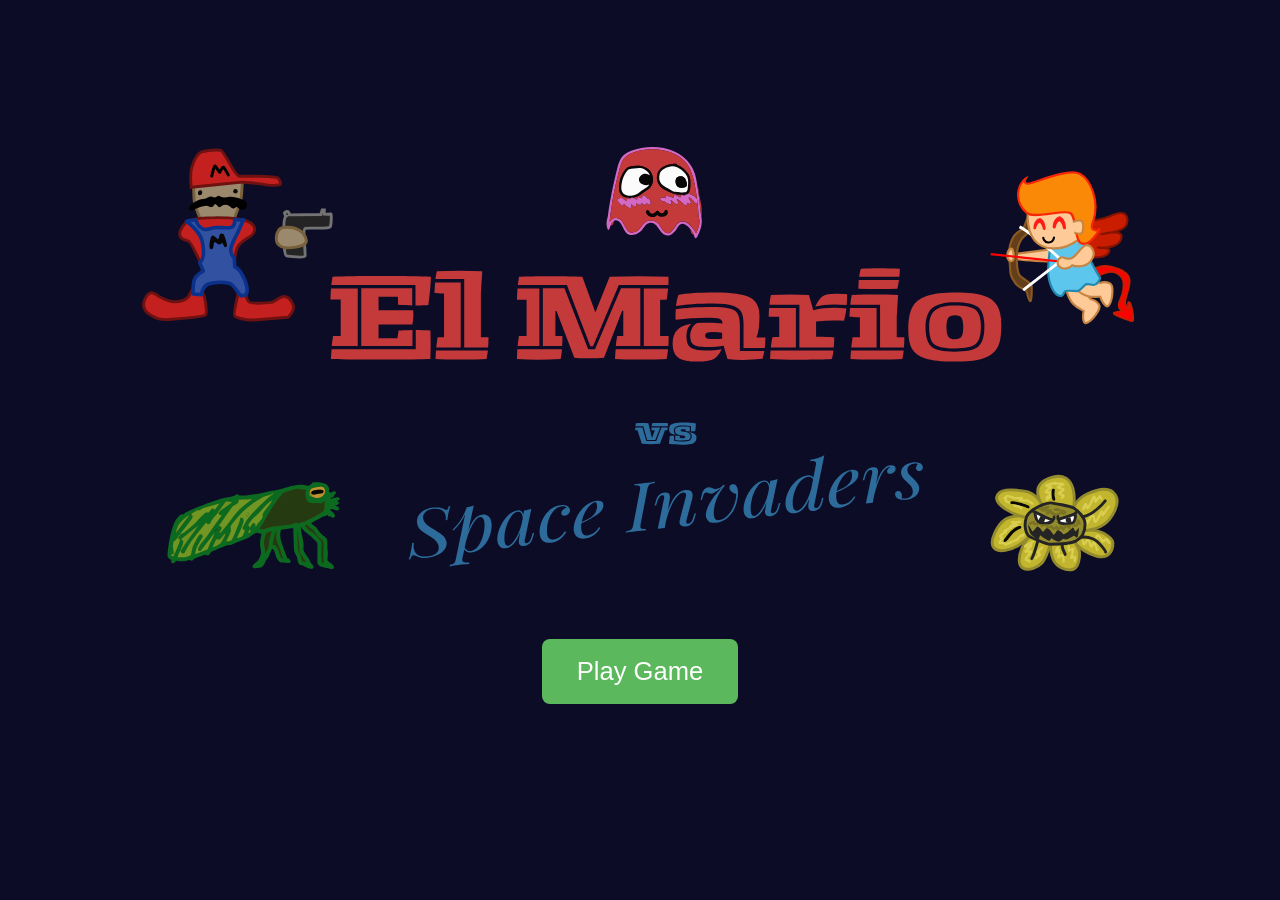
<file: index.html>
<!DOCTYPE html>
<html lang="en">
<head>
    <meta charset="UTF-8">
    <meta name="viewport" content="width=device-width, initial-scale=1.0">
    <title>El Mario vs Space Invaders - Welcome!</title>
   
    <link rel="stylesheet" href="landing.css">
</head>
<body>
    <img class="banner-img" src="assets/backgrounds/banner.svg" alt="El Mario vs Space Invaders">
    <div class="landing-container">
      
        <button id="play-game-btn">Play Game</button>
    </div>

    <!-- The Modal -->
    <div id="game-modal">
        <!-- This div will be scaled, containing both the game and the button -->
        <div class="modal-scaler">
            <span class="close-btn">&times;</span>
            <div class="modal-content">
                <iframe id="game-frame" src="game.html" frameborder="0"></iframe>
            </div>
        </div>
    </div>

    <script src="landing.js"></script>
</body>
</html>
</file>
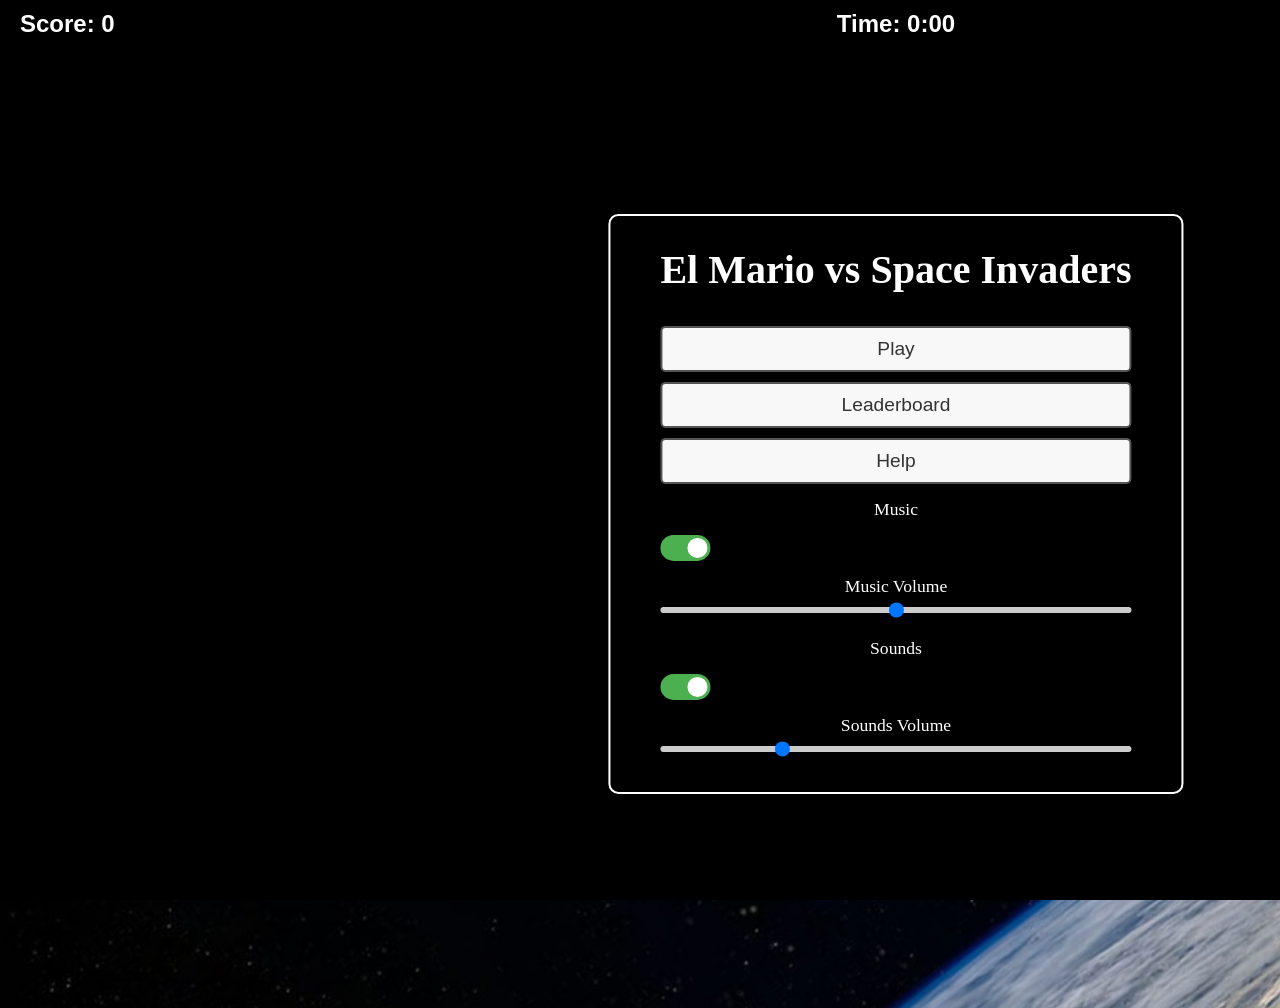
<file: game.html>
<!DOCTYPE html>
<html>

<head>
  <title>Space Invaders</title>
  <link rel="stylesheet" href="style.css">

  </style>
</head>

<body>
  <!--GAME AREA-->
  <div id="game-area">
    <div id="score">Score: 0</div>
    <div id="lives">Lives: 5</div>
    <div id="powerup-indicators">
      <span id="powerup-text"></span>
    </div>
    <div id="time-counter">Time: 0:00</div>
    <div id="mario-healthBar-container">
      <div id="mario-healthBar"></div>
    </div>
    <div id="mario-img-cont">

      <img class="mario-img" id="mario-legs0" src="assets/mario/legs0.svg"></img>
      <img class="mario-img" id="mario-legs1" src="assets/mario/legs1.svg"></img>
      <img class="mario-img" id="mario-legs2" src="assets/mario/legs2.svg"></img>
      <img class="mario-img" id="mario-legs3" src="assets/mario/legs3.svg"></img>
      <img class="mario-img" id="mario-legs-crouch" src="assets/mario/legs_crouch.svg"></img>
      <img class="mario-img" id="mario-legs-jump" src="assets/mario/legs_jump.svg"></img>
      <img class="mario-img" id="mario-legs-falling" src="assets/mario/legs_falling.svg"></img>
      <img class="mario-img" id="mario-body-forward" src="assets/mario/body_forward.svg"></img>
      <img class="mario-img" id="mario-body-up" src="assets/mario/body_up.svg"></img>
      <img class="mario-img" id="mario-body-crouch-forward" src="assets/mario/body_crouch_forward.svg"></img>
      <img class="mario-img" id="mario-body-crouch-up" src="assets/mario/body_crouch_up.svg"></img>
      <img class="mario-img" id="mario-dead-body" src="assets/mario/mario_dead.svg"></img>
    </div>

    <div id="debug-visuals" style="display: none;"></div>
    <div id="spaceship"></div>
    <div id="mario"></div>
    
    <!--MAIN MENU-->
    <div id="main-menu" class="menu-container">
      <h2> El Mario vs Space Invaders</h2>
      <button id="play-button">Play</button>
      <button id="leaderboard-button">Leaderboard</button>
      <button id="main-help-button">Help</button>

      <label class="switch-label">
        <span>Music</span>
        <label class="switch">
          <input type="checkbox" id="music-toggle-main" checked>
          <span class="slider"></span>
        </label>
      </label>

      <label for="music-slider-main">Music Volume</label>
      <input type="range" id="music-slider-main" min="0" max="1" step="0.01" value="0.2">

      <label class="switch-label">
        <span>Sounds</span>
        <label class="switch">
          <input type="checkbox" id="sounds-toggle-main" checked>
          <span class="slider"></span>
        </label>
      </label>

      <label for="sounds-slider-main">Sounds Volume</label>
      <input type="range" id="sounds-slider-main" min="0" max="1" step="0.01" value="0.1">
    </div>

    <!--PAUSE MENU-->
    <div id="pause-menu" class="menu-container hidden">
      <h2>Paused</h2>
      <button id="resume-button">Resume</button>
      <button id="restart-button">Restart</button>
      <button id="back-to-menu-button">Back to Menu</button>
      <button id="pause-help-button">Help</button>
      <label class="switch-label">
        <span>Music</span>
        <label class="switch">
          <input type="checkbox" id="music-toggle-pause" checked>
          <span class="slider"></span>
        </label>
      </label>
      <label for="music-slider-pause">Music Volume</label>
      <input type="range" id="music-slider-pause" min="0" max="1" step="0.01" value="0.2">

      <label class="switch-label">
        <span>Sounds</span>
        <label class="switch">
          <input type="checkbox" id="sounds-toggle-pause" checked>
          <span class="slider"></span>
        </label>
      </label>
      <!-- <button id="play-sounds-button-pause"> Play Sounds </button> -->
      <label for="sounds-slider-pause">Sounds Volume</label>
      <input type="range" id="sounds-slider-pause" min="0" max="1" step="0.01" value="0.1">
    </div>

    <!--GAME OVER MENU-->
    <div id="game-over-menu" class="menu-container hidden">
      <h2>Game Over</h2>

      <div class="game-over-stats">
        <p>Final Score: <span id="final-score">0</span></p>
        <p>Time Elapsed: <span id="final-time">0:00</span></p>
        <p id="player-rank-info"></p>
      </div>

      <div class="submit-score-container">
        <input type="text" id="player-name-input" placeholder="Enter your name" maxlength="15">
        <button id="submit-score-button">Submit Score</button>
      </div>

      <div id="leaderboard-container" class="hidden">
        <h3>Leaderboard</h3>
        <table id="leaderboard-table">
          <thead>
            <tr>
              <th>Rank</th>
              <th>Name</th>
              <th>Score</th>
              <th>Time</th>
            </tr>
          </thead>
          <tbody id="leaderboard-body">
            <!-- Score rows will be dynamically inserted here by JavaScript -->
          </tbody>
        </table>
        <div id="pagination-controls">
          <button id="leaderboard-prev-button">&lt;-</button>
              <span id="pagination-info">Page 1 / 1</span>
              <button id="leaderboard-next-button">-></button>
        </div>
      </div>

      <button id="restart-button">Restart</button>
      <button id="back-to-menu-button">Back to Menu</button>
    </div>


    <!-- HELP MENU -->
    <div id="help-menu" class="menu-container hidden">
      <h2>Controls</h2>
      <ul class="controls-list">
        <li><strong>Left Arrow Key</strong>: Move Left</li>
        <li><strong>Right Arrow Key</strong>: Move Right</li>
        <li><strong>Up Arrow Key</strong>: Look Up</li>
        <li><strong>Down Arrow Key</strong>: Crouch</li>
        <li><strong>Spacebar</strong>: Jump</li>
        <li><strong>F</strong>: Fire a single shot</li>
        <li><strong>A</strong>: Toggle Autofire</li>
        <li><strong>B</strong>: Drop bomb</li>
        <li><strong>P</strong>: Pause / Resume Game</li>
      </ul>
      <button id="back-from-help-button">Back</button>
    </div>

    <!-- LEADERBOARD MENU (Standalone View) -->
    <div id="leaderboard-menu" class="menu-container hidden">
      <!-- The leaderboard container and its contents will be moved here by JS -->
      <button id="back-from-leaderboard-button">Back to Main Menu</button>
    </div>


    <div id="score-tally-screen" class="menu-container hidden">
      <h2>Victory!</h2>
      <h3>Final Score Calculation</h3>
      <div id="tally-lines">
        <p>Base Score: <span id="tally-base-score">0</span></p>
        <p>Lives Bonus: <span id="tally-lives-bonus">...</span></p>
        <p>Time Bonus: <span id="tally-time-bonus">...</span></p>
        <hr>
        <p><strong>Final Score:</strong> <span id="tally-final-score"></span></p>
      </div>
    </div>

    <div id='stage-resources'>
    </div>
    <div id="game-cover"></div>
    <div id="cinematic-text"></div>
  </div>


  <script type="module" src="game.js"></script>
</body>

</html>
</file>
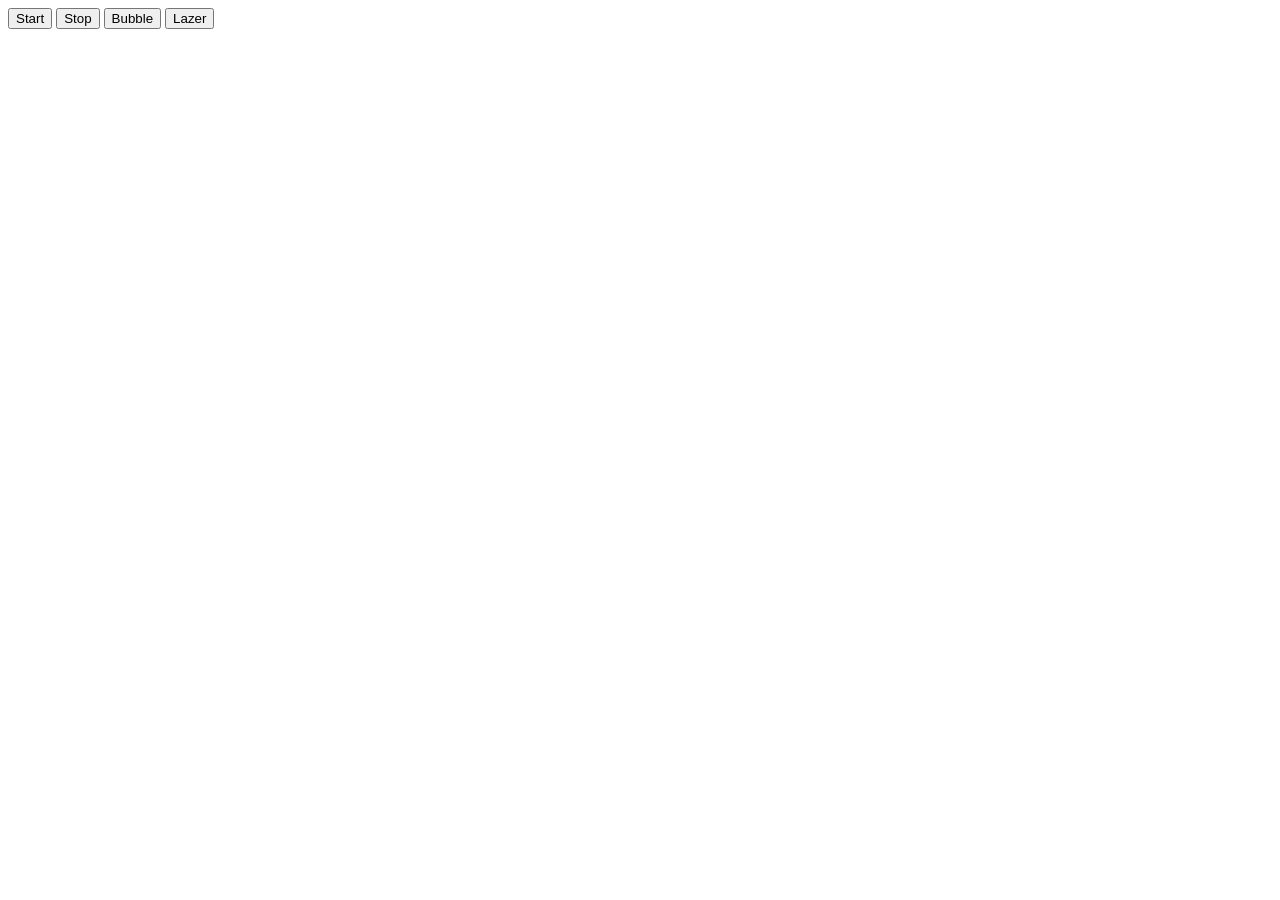
<file: test.html>
<!DOCTYPE html>
<html>
<head>
  <title>Audio Test</title>
</head>
<body>
  <button id="startAudio">Start</button>
  <button id="stopAudio">Stop</button>
  <button id="bubble">Bubble</button>
  <button id="lazer">Lazer</button>

  <script src="audio.js"></script>

  <script>
    const audioManager = new AudioManager({
      bubble: "./assets/audio/bubble.mp3",
      lazer: "./assets/audio/lazer_short.mp3",
      tick: "./assets/audio/time_tick.mp3",
    }, 4);

    async function init() {
      await audioManager.resume();  // Must be triggered by user gesture
      await audioManager.loadAll();

      // Now enable the UI
      document.getElementById("startAudio").addEventListener("click", () => {
        audioManager.playMusicLoop("./assets/audio/mario.mp3");

        for (let i = 0; i < 11; i++) {
          setTimeout(() => {
            audioManager.playSample("tick", {
              gain: 1,
              pan: 0,
              throttleMs: 300
            });
          }, i*1000);
        }
      });

      document.getElementById("bubble").addEventListener("click", () => {
        audioManager.playSample("bubble", {
          gain: 0.6,
          pan: 0,
          pitchRandom: [0.95, 1.05]
        });
      });
      document.getElementById("lazer").addEventListener("click", () => {
        audioManager.playSample("lazer", {
          gain: 0.6,
          pan: 0.1,
          pitchRandom: [0.95, 1.05]
        });
      });

      document.getElementById("stopAudio").addEventListener("click", () => {
        audioManager.stopMusic();
      });
    }

    // Safari requires resume/load to be triggered by user gesture, so call init only after click
    document.getElementById("startAudio").addEventListener("click", () => {
      init();
    }, { once: true }); // ensure it's only called once
  </script>
</body>
</html>
</file>
<file: landing.css>
body {
    font-family: 'Arial', sans-serif;
    background-color: #0c0c27;
    color: #ffffff;
    text-align: center;
    padding-top: 15vh;
    overflow: hidden; 
}

.landing-container h1 {
    font-size: 3.5em;
    text-shadow: 2px 2px 8px rgba(255, 255, 255, 0.3);
}

#play-game-btn {
    padding: 18px 35px;
    font-size: 1.6em;
    cursor: pointer;
    background-color: #5cb85c;
    color: white;
    border: none;
    border-radius: 8px;
    transition: background-color 0.3s;
}

#play-game-btn:hover {
    background-color: #4a934a;
}


/* --- MODAL STYLES --- */

#game-modal {
    display: none; 
    position: fixed;
    z-index: 1000;
    left: 0;
    top: 0;
    width: 100%;
    height: 100%;
    background-color: rgba(0, 0, 0, 0.8);
    align-items: center;
    justify-content: center;
}

#game-modal.modal-visible {
    display: flex;
}

/* The scaler is the element that gets transformed */
.modal-scaler {
    position: relative; 
    transition: transform 0.2s ease-out;
    /* The scaler itself has no size; it fits its content */
}

/* The game content area remains the same */
.modal-content {
    width: 1792px;
    height: 1010px;
    box-shadow: 0 0 20px rgba(0, 0, 0, 0.5);
}

#game-frame {
    width: 100%;
    height: 100%;
    border: 3px solid #ffffff;
    box-sizing: border-box;
    display: block;
}

/* The close button is positioned relative to the scaler */
.close-btn {
    position: absolute;
    /* Position it at the top-right corner of the scaler */
    top: 0;
    right: 0;
    /* push it up by its own height to sit just above the game frame */
    transform: translateY(-110%);
    
    color: #fff;
    font-size: 45px;
    font-weight: bold;
    line-height: 1;
    cursor: pointer;
    transition: color 0.2s, transform 0.2s ease-out;
}

.close-btn:hover {
    color: #cccccc;
    transform: translateY(-110%) scale(1.1); /* Slight zoom effect on hover */
}

.banner-img {
    max-width: 1000px;  
    width: 100%;       
    height: auto;      
    display: block;
    margin: 0 auto 4rem auto;    
}
</file>
<file: style.css>
html,
body {
  height: auto;
  overflow: auto;
  margin: 0;
  padding: 0;
  overflow: hidden;
}

#modal-content {
  overflow-x: hidden;
}

#game-area {
  width: 1792px;
  aspect-ratio: 16/9;
  background-image: url("./assets/backgrounds/space2.jpg");
  background-size: cover;
  background-repeat: no-repeat;
  background-position: center;
  position: relative;
  overflow: hidden;
  margin: 0;
  transform: none;
}

#game-cover {
  position: fixed;
  top: 0;
  left: 0;
  width: 100%;
  height: 100%;
  opacity: 100%;
  background-color: black;
  z-index: 0;
}

#stage-resource {
  width: 100%;
  max-width: 1792px;
  aspect-ratio: 16/9;
  background-image: url("./assets/backgrounds/space2.jpg");
  background-size: cover;
  background-repeat: no-repeat;
  background-position: center;
  position: relative;
  overflow: hidden;
  margin: 0;
  transform: none;
}

#score {
  position: absolute;
  /* Position relative to the nearest positioned ancestor */
  top: 10px;
  left: 10px;
  color: white;
  font-size: 24px;
  font-family: Arial, sans-serif;
  font-weight: bold;
  padding-left: 10px;
  padding-right: 60px;
  /* This z-index ensures it's above the game content but below the menus */
  z-index: 10;

}

#lives {
  position: absolute;
  /* Position relative to the nearest positioned ancestor */
  top: 10px;
  right: 10px;
  color: white;
  font-size: 24px;
  font-family: Arial, sans-serif;
  font-weight: bold;
  z-index: 10;
  padding-right: 10px;
}



#time-counter {
  position: absolute;
  /* Position relative to the game-area */
  top: 10px;
  left: 50%;
  /* Move the element's left edge to the center of the screen */
  /* This transform pulls the element back by half of its own width, perfectly centering it */
  transform: translateX(-50%);

  color: white;
  font-size: 24px;
  font-family: Arial, sans-serif;
  font-weight: bold;
  z-index: 10;
}

/* #mario-healthBar-container {
  color: white;
  font-size: 24px;
  font-family: Arial, sans-serif;
  font-weight: bold;
  position: absolute;
  left: 30%;
  transform: translateY(-250%);
  width: auto;
  height: 10px;
  background: #222;
  border: 1px solid #333;
  border-radius: 6px;
  z-index: 11;
} */

#mario-healthBar-container {
  position: absolute;
  /*left: 120px;    Adjust based on Mario's position */
  /*top: 60px;     Adjust based on Mario's position */
  width: 60px;
  /* Width of the bar container */
  height: 10px;

  background: #222;
  /* (optional) dark background behind health */
  border: 1px solid #333;
  border-radius: 6px;
  opacity:0%;
  z-index: 11;
}

#mario-healthBar {
  width: 100%;
  height: 100%;
  /* background: linear-gradient(90deg, #0f0, #ff0, #f00); */
  background: #0f0;
  transition: width 0.15s;
  z-index: 12;
}



:root {
  --mario-x: 0px;
  --mario-y: 0px;
  --mario-scale-x: 1;

  --cupid-x: 0px;
  --cupid-y: 0px;
  --cupid-scale-x: 1;

  --shape-x: 0px;
  --shape-y: 0px;

  --x: 0px;
  --y: 0px;

}


.bullet-img {
  position: absolute;
  bottom: 0px;
  left: 0px;
  transform: translate(calc(-52% + var(--bullet-x)), calc(20% + var(--bullet-y))) rotate(var(--bullet-rotation, 0deg));
  will-change: transform;
  opacity: 100%;
  z-index: 10;
}

.mario-img {
  width: 150px;
  height: 150px;
  position: absolute;
  bottom: 0px;
  left: 0px;
  transform: translate(calc(-52% + var(--mario-x)), calc(20% + var(--mario-y))) scaleX(var(--mario-scale-x));
  will-change: transform;
  opacity: 0%;
  will-change: opacity;
  z-index: 9;
}

.cupid-img {
  position: absolute;
  width: 70px;
  height: 70px;
  position: absolute;
  left: 0px;
  bottom: 0px;
  transform: translate(calc(-52% + var(--x)), calc(20% + var(--y)));
  will-change: transform;
  opacity: 0%;
  z-index: 8;
}

.unicorn-img {
  position: absolute;
  width: 200px;
  height: 200px;
  left: 0px;
  bottom: 0px;

  transform: translate(calc(-50% + var(--x)), calc(50% + var(--y))) scaleX(var(--scale-x, 1));

  will-change: transform;
  opacity: 0%;
  z-index: 8;
}

.flower-img {
  position: absolute;
  width: 120px;
  height: 120px;
  position: absolute;
  left: 0px;
  bottom: 0px;
  transform: translate(calc(-52% + var(--x)), calc(24% + var(--y)));
  will-change: transform;
  opacity: 0%;
  z-index: 8;
}

.tetro-img {
  position: absolute;
  width: 40px;
  height: 40px;
  position: absolute;
  left: 0px;
  bottom: 0px;
  transform: translate(calc(-0% + var(--x)), calc(0% + var(--y)));
  will-change: transform;
  opacity: 100%;
  z-index: 8;
}

.bomb-img {
  position: absolute;
  width: 70px;
  height: 70px;
  left: 0px;
  bottom: 0px;
  transform: translate(calc(-52% + var(--x)), calc(20% + var(--y)));
  will-change: transform;
  opacity: 0%;
  z-index: 100;
}

.explosion-img {
  position: absolute;
  width: 70px;
  height: 70px;
  left: 0px;
  bottom: 0px;
  transform: translate(-50%, 25%);
  opacity: 100%;
  z-index: 105;
}

.bomb-countdown {
  bottom: 0px;
  left: 0px;
  position: absolute;
  color: red;
  font-size: 30px;
  font-weight: bold;
  z-index: 1001;
  transform: translate(calc(-52% + var(--x)), calc(-120% + var(--y)));
  will-change: transform;
}

.ghost-img {
  position: absolute;
  width: 100px;
  height: 100px;
  position: absolute;
  left: 0px;
  bottom: 0px;
  transform: translate(calc(-52% + var(--x)), calc(20% + var(--y)));
  will-change: transform;
  opacity: 100%;
  z-index: 8;
}




.health-item-img {
  width: 60px;
  height: 60px;
  position: absolute;
  bottom: 0px;
  left: 0px;
  transform: translate(calc(-52% + var(--health-item-x)), calc(20% + var(--health-item-y)));
  will-change: transform;
  opacity: 100%;
  z-index: 10;
}

.cicada-img {
  position: absolute;
  width: 100px;
  height: 100px;
  z-index: 7;
  left: 0px; 
  bottom: 0px;
  /* Center the image on its x/y coordinates and flip it horizontally */
  transform-origin: center;
  transform: translate(calc(-50% + var(--x)), calc(30% + var(--y))) scaleX(var(--scale-x, 1));
  will-change: transform;
}

.turtle-img {
  position: absolute;
  width: 120px;
  height: 120px;
  z-index: 7;
  /* set by turtleVisuals */
  left: 0px;
  bottom: 0px;
  transform: translate(calc(-50% + var(--x)), calc(30% + var(--y))) scaleX(var(--scale-x, 1));
  will-change: transform;
}

.sandwich-img {
  position: absolute;
  width: 50px;
  height: 50px;
  bottom: 0px;
  left: 0px;
  z-index: 3;
  transform: translate(calc(-50% + var(--x)), calc(50% + var(--y)));
  will-change: transform;
}

.cinematic-panel {
  z-index: 98;
  opacity: 0%;
  will-change: opacity;

  display: block;
  margin: 0 auto;
  width: 100%;
  height: 100%;
  object-fit: contain;
  filter: brightness(60%);
}

#cinematic-text {
  position: absolute;
  /* change to fixed/relative as needed */
  top: 40%;
  /* set desired position */
  left: 20%;
  width: 60%;
  /* set desired size */
  font-size: 50px;
  /* set font size */
  z-index: 100;
  color: white;
  font-family: Arial, Helvetica, sans-serif;
  font-weight: bolder;
  -webkit-text-stroke: 1px rgb(5, 5, 5);
  /* width and stroke color */
  -webkit-text-stroke-color: rgb(5, 5, 5);

}

.vending-img {
  position: absolute;
  width: 350px;
  height: 200px;
  z-index: 3;
  left: 0px;
  bottom: 0px;
  /* Center the image on its x/y coordinates and flip it horizontally */
  /* transform-origin: center; */
  transform: translate(calc(-30% + var(--x)), calc(0% + var(--y)));
  opacity: 0;
  will-change: transform;
}



.circle {
  border-radius: 100%;
  background-color: rgba(244, 222, 25, 0.344);
  position: absolute;
  /* transform: translate(-50%, 50%); */
  transform: translate(calc(-50% + var(--x)), calc(50% + var(--y)));
  will-change: transform;
  z-index: 1
    /* Start in the middle */
}


.rectangle {
  background-image: url("./assets/backgrounds/spaceship2.png");
  background-size: 32px 32px;
  background-repeat: repeat;
  width: 100%;
  height: 100%;
  box-sizing: border-box;
  border: none;
  position: absolute;
  transform: translate(var(--x), calc(0% + var(--y)));
  will-change: transform;
  /* bottom: 10px;
   left: 225px; */
  /* Start in the middle */
}


.laser {
  width: 5px;
  height: 20px;
  background-color: red;
  position: absolute;
}

.switch-label {
  display: flex;
  justify-content: space-between;
  align-items: center;
  margin: 10px 0;
  font-size: 1.2em;
  color: white;
}

.switch {
  position: relative;
  display: inline-block;
  width: 50px;
  height: 26px;
}

.switch input {
  opacity: 0;
  width: 0;
  height: 0;
}

.slider {
  position: absolute;
  cursor: pointer;
  top: 0;
  left: 0;
  right: 0;
  bottom: 0;
  background-color: #ccc;
  transition: 0.3s;
  border-radius: 26px;
}

.slider:before {
  position: absolute;
  content: "";
  height: 20px;
  width: 20px;
  left: 3px;
  bottom: 3px;
  background-color: white;
  transition: 0.3s;
  border-radius: 50%;
}

input:checked+.slider {
  background-color: #4CAF50;
}

input:checked+.slider:before {
  transform: translateX(24px);
}


.menu-container input[type="range"] {
  width: 100%;
  margin: 10px 0;
  appearance: none;
  height: 6px;
  background: #ccc;
  border-radius: 5px;
  outline: none;
}

.menu-container label {
  display: block;
  margin-top: 15px;
  font-size: 1.1em;
}

/* General styling for both menus */
.menu-container {
  position: absolute;
  top: 50%;
  left: 50%;
  transform: translate(-50%, -50%);
  background-color: rgba(0, 0, 0, 0.75);
  padding: 30px 50px;
  border-radius: 10px;
  color: white;
  text-align: center;
  border: 2px solid white;
  z-index: 1000;
  /* Ensures menus are on top of the game */
}

/* Style for the menu title */
.menu-container h2 {
  margin-top: 0;
  font-size: 2.5em;
}

/* Style for the menu buttons */
.menu-container button {
  display: block;
  width: 100%;
  padding: 10px;
  margin: 10px 0;
  font-size: 1.2em;
  background-color: #f8f8f8;
  color: #333;
  border: 2px solid #555;
  border-radius: 5px;
  cursor: pointer;
}

.menu-container button:hover {
  background-color: #ddd;
  border-color: #111;
}


.hidden {
  display: none;
}


.game-over-stats {
  margin-bottom: 20px;
  color: white;
  font-size: 22px;
}

.game-over-stats p {
  margin: 5px 0;
}

.submit-score-container {
  margin-bottom: 25px;
}

#player-name-input {
  padding: 10px;
  font-size: 18px;
  border: 2px solid #ccc;
  border-radius: 5px;
  margin-right: 10px;
  text-align: center;
}

#submit-score-button {
  padding: 10px 15px;
  font-size: 18px;
  /* You can use the same style as your other buttons */
}


.controls-list {
  list-style: none;
  /* Removes the default bullet points */
  padding: 0;
  text-align: left;
  /* Aligns the text to the left */
  display: inline-block;
  /* Allows text-align to work */
  margin-bottom: 20px;
}

.controls-list li {
  margin-bottom: 10px;
  /* Adds some space between each line */
  font-size: 20px;
}

/* In style.css */

#player-rank-info {
  font-weight: bold;
  color: #a6ffae;
  /* A nice green color */
  min-height: 25px;
  /* Prevents layout shift when text appears */
}

#leaderboard-container {
  margin-top: 20px;
}

#leaderboard-table {
  width: 90%;
  margin: 10px auto;
  border-collapse: collapse;
  color: white;
}

#leaderboard-table th,
#leaderboard-table td {
  border: 1px solid #555;
  padding: 8px;
  text-align: center;
}

#leaderboard-table th {
  background-color: #333;
}

#pagination-controls {
  margin-top: 15px;
  color: white;
  display: flex;
  justify-content: center;
  align-items: center;
}



#game-over-menu #pagination-controls button,
#leaderboard-menu #pagination-controls button {
  font-size: 16px;
  padding: 5px 10px;
  margin: 0 10px;
  min-width: 50px;
}


#game-over-menu #pagination-controls button:disabled,
#leaderboard-menu #pagination-controls button:disabled {
  background-color: #555;
  color: #999;
  cursor: not-allowed;
}

#back-from-leaderboard-button {
  margin-top: 20px;
}

.tile {
  opacity: 1;
  position: absolute;
  transition: background 0.15s;
  z-index: 0;
}

#powerup-indicators {
  position: absolute;
  top: 40px;
  right: 15px;
  z-index: 10;
}


#powerup-text {
  color: #a6ffae;
  font-size: 22px;
  font-family: Arial, sans-serif;
  font-weight: bold;
  text-align: right;
}

@keyframes lifeLostAnimation {
  0% {
    transform: scale(1.0);
    color: white;
  }

  50% {
    transform: scale(1.5);
    color: #ff4d4d;
  }

  100% {
    transform: scale(1.0);
    color: white;
  }
}


.life-lost-flash {
  animation: lifeLostAnimation 0.6s ease-in-out;
}

#score-tally-screen {
  font-size: 1.5em;
  width: 500px; 
}

#tally-lines {
    text-align: left;
    margin-top: 20px;
}

#tally-lines p {
  margin: 15px 0;
}

#tally-lines hr {
  border: 1px solid white;
  margin: 20px 0;
}

#tally-lines span {
    float: right; 
}
</file>
